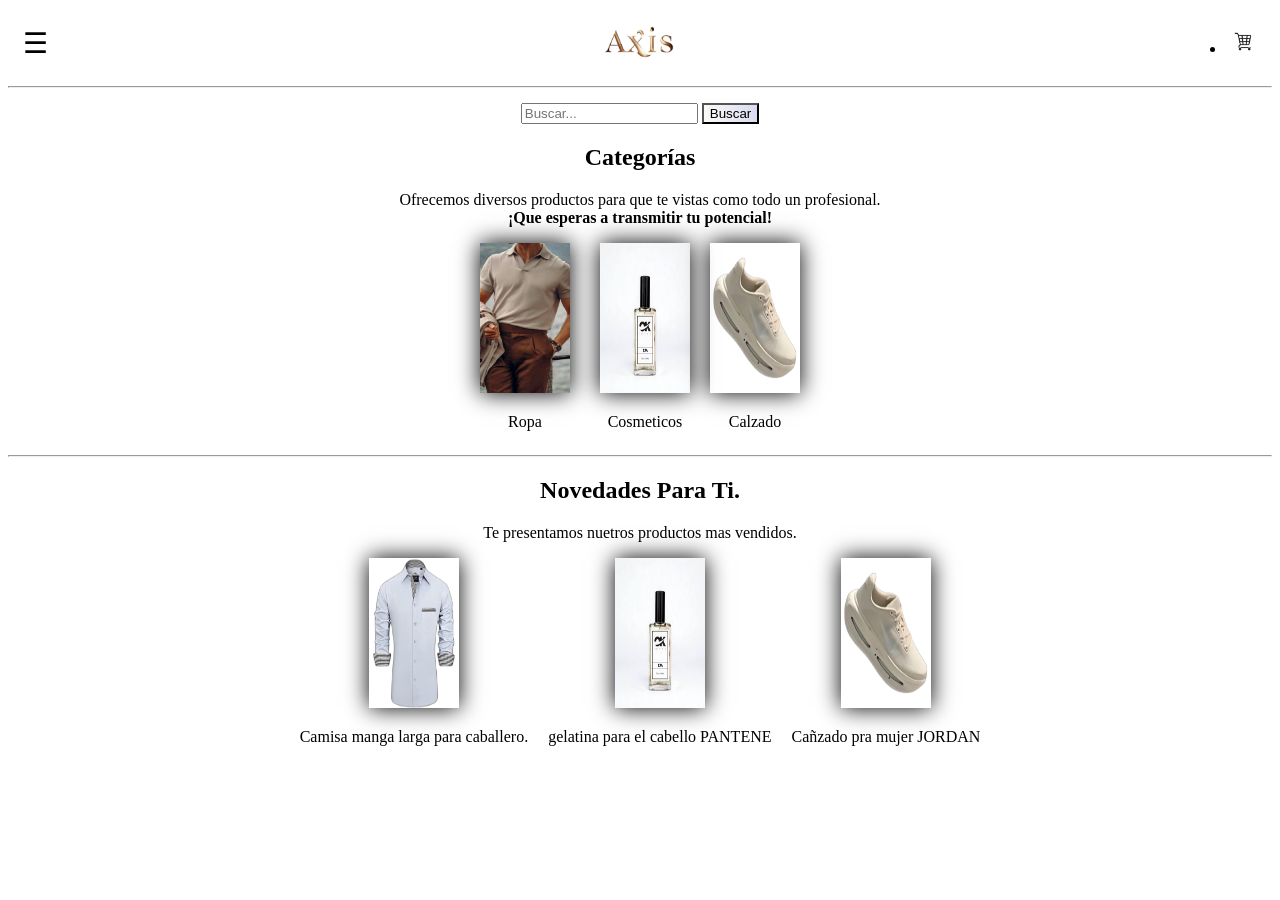
<file: index.html>
<!DOCTYPE html>
<html lang="en">
<head>
    <meta charset="UTF-8">
    <meta name="viewport" content="width=device-width, initial-scale=1.0">
    <title>axis</title>
    <link rel="stylesheet" href="./style.css">
</head>
<body>
    <header class="header">
        <div class="hm1__title">
            <img src="./img/LOGO.png" alt="logo">
        </div>
        <input type="checkbox" id="menu-toggle">
        <label for="menu-toggle" class="menu-icon">☰</label>
        <div class="hm-container">
                <ul class="hm1-container__menu">
                    <div>
                        <li class="menu__list"><a href="./index.html">X--SALIR</a></li>
                    </div>
                    <li class="menu__list"><a href="./catalogo.html" class="menu__link">Productos</a></li>
                    <li class="menu__list"><a href="./historial.html" class="menu__link">Historial</a></li>
                    <li class="menu__list"><a href="./checkout.html" class="menu__link">Checkout</a></li>
                    <li class="menu__list"><a href="./perfil.html" class="menu__link">Perfil</a></li>
                </ul>
        </div>
        <div class="carrito">
            <li class="car">
                <a href="./micarrito.html"><img src="./img/original.png" alt=""></a>
            </li>
        </div>
    </header>
    <hr>
    <main class="buscar">
        <form action="search">
            <input type="text" name="query" placeholder="Buscar...">
            <button type="submit" style=" background: linear-gradient(to right, rgb(252, 251, 248), rgb(218, 218, 240));">Buscar</button>
        </form>
    </main>
    <main class="categorias-visuales">
        <h2>Categorías</h2>
        <p>Ofrecemos diversos productos para que te vistas como todo un profesional. <br><b>¡Que esperas a transmitir tu potencial!</b></p>
        <div class="categorias">
            <div class="categoria">
              <a href=""><img src="./img/ropa.jpg" alt="Categoría 1"><a>  
                <p>Ropa</p> 
            </div>
            <div class="revel">
                 <div class="categoria">
                <img src="./img/cosmeticos.jpeg" alt="Categoría 2">
                <p>Cosmeticos</p>
            </div>
            <div class="categoria">
                <img src="./img/calzado2.png" alt="Categoría 3">
                <p>Calzado</p>
            </div>
            </div>
        </div>
    </main>
    <hr>
<main class="productosmas-vendidos">
    <h2>Novedades Para Ti.</h2>
    <P>Te presentamos nuetros productos mas vendidos.</P>
    <div class="productos">
        <div class="producto">
            <img src="./img/camisa.png" alt="Producto 1">
            <p>Camisa manga larga para caballero.</p>
        </div>
        <div class="producto">
            <img src="./img/cosmeticos.jpeg" alt="Producto 2">
            <p>gelatina para el cabello PANTENE</p>
        </div>
        <div class="producto">
            <img src="./img/calzado2.png" alt="Producto 3">
            <p>Cañzado pra mujer JORDAN</p>
        </div>
    </div>
</main>
</body>
</html>
</file>
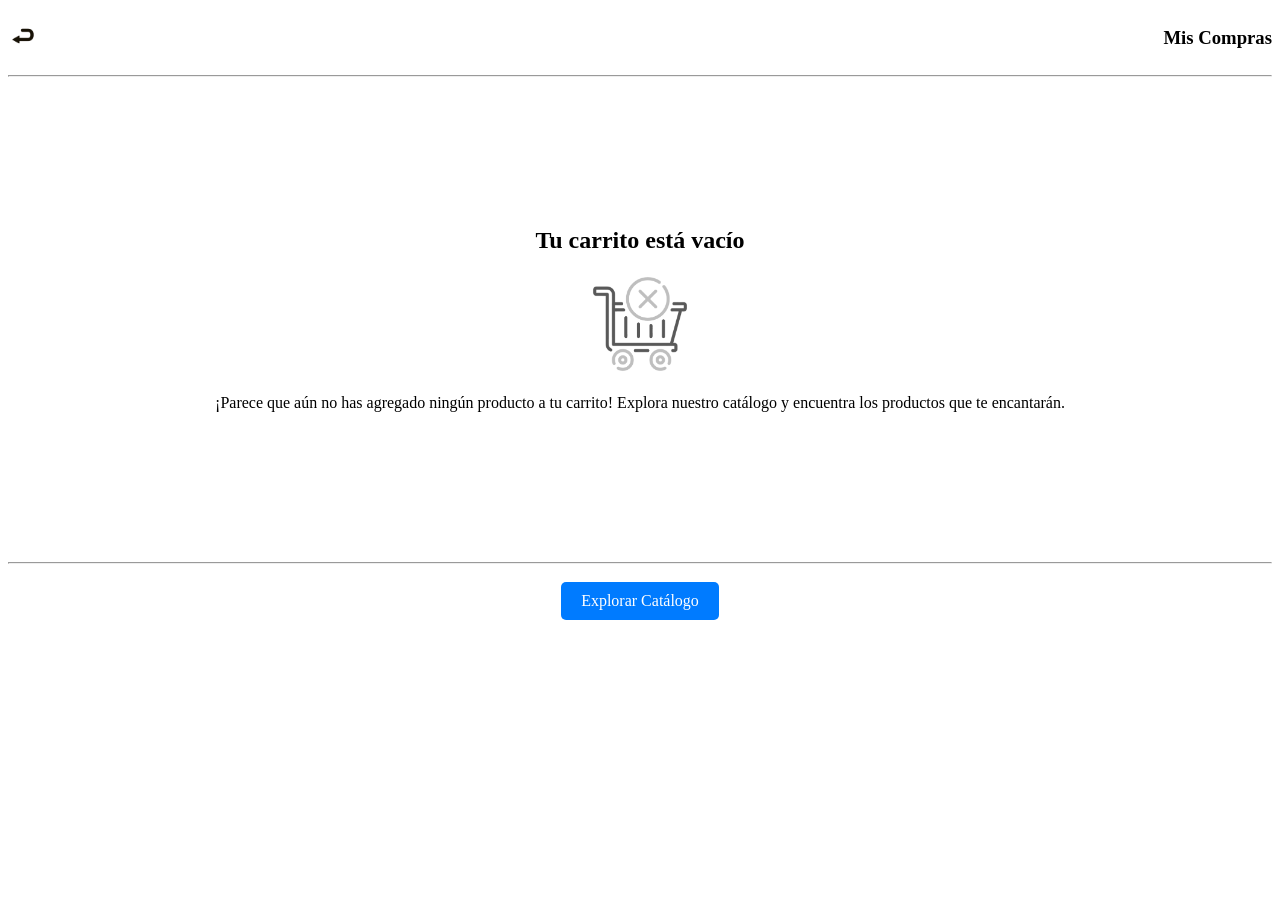
<file: carrito.html>
<!DOCTYPE html>
<html lang="en">
<head>
    <meta charset="UTF-8">
    <meta name="viewport" content="width=device-width, initial-scale=1.0">
    <title>Carrito de compras</title>
    <link rel="stylesheet" href="./stylecarrito.css">
</head>
<body>
    <header class="header">
        <nav class="volver"> 
            <a href="./index.html"><img src="./img/volver.png" alt=""></a>
        </nav>
        <div class="title-carrito"><h3>Mis Compras</h3></div>
    </header>
    <hr>

    <main class="main">
        <div class="carrito-vacio">
                <h2>Tu carrito está vacío</h2>
                <img src="./img/carrito_vacio.png" alt="Carrito vacío">
                <p>¡Parece que aún no has agregado ningún producto a tu carrito! Explora nuestro catálogo y encuentra los productos que te encantarán.</p>

        </div>
        <hr>
        <div class="explorar-catalogo">
            <a href="./catalogo.html" class="explorar-btn">Explorar Catálogo</a>
        </div>
    </main>
</body>
</html>
</file>
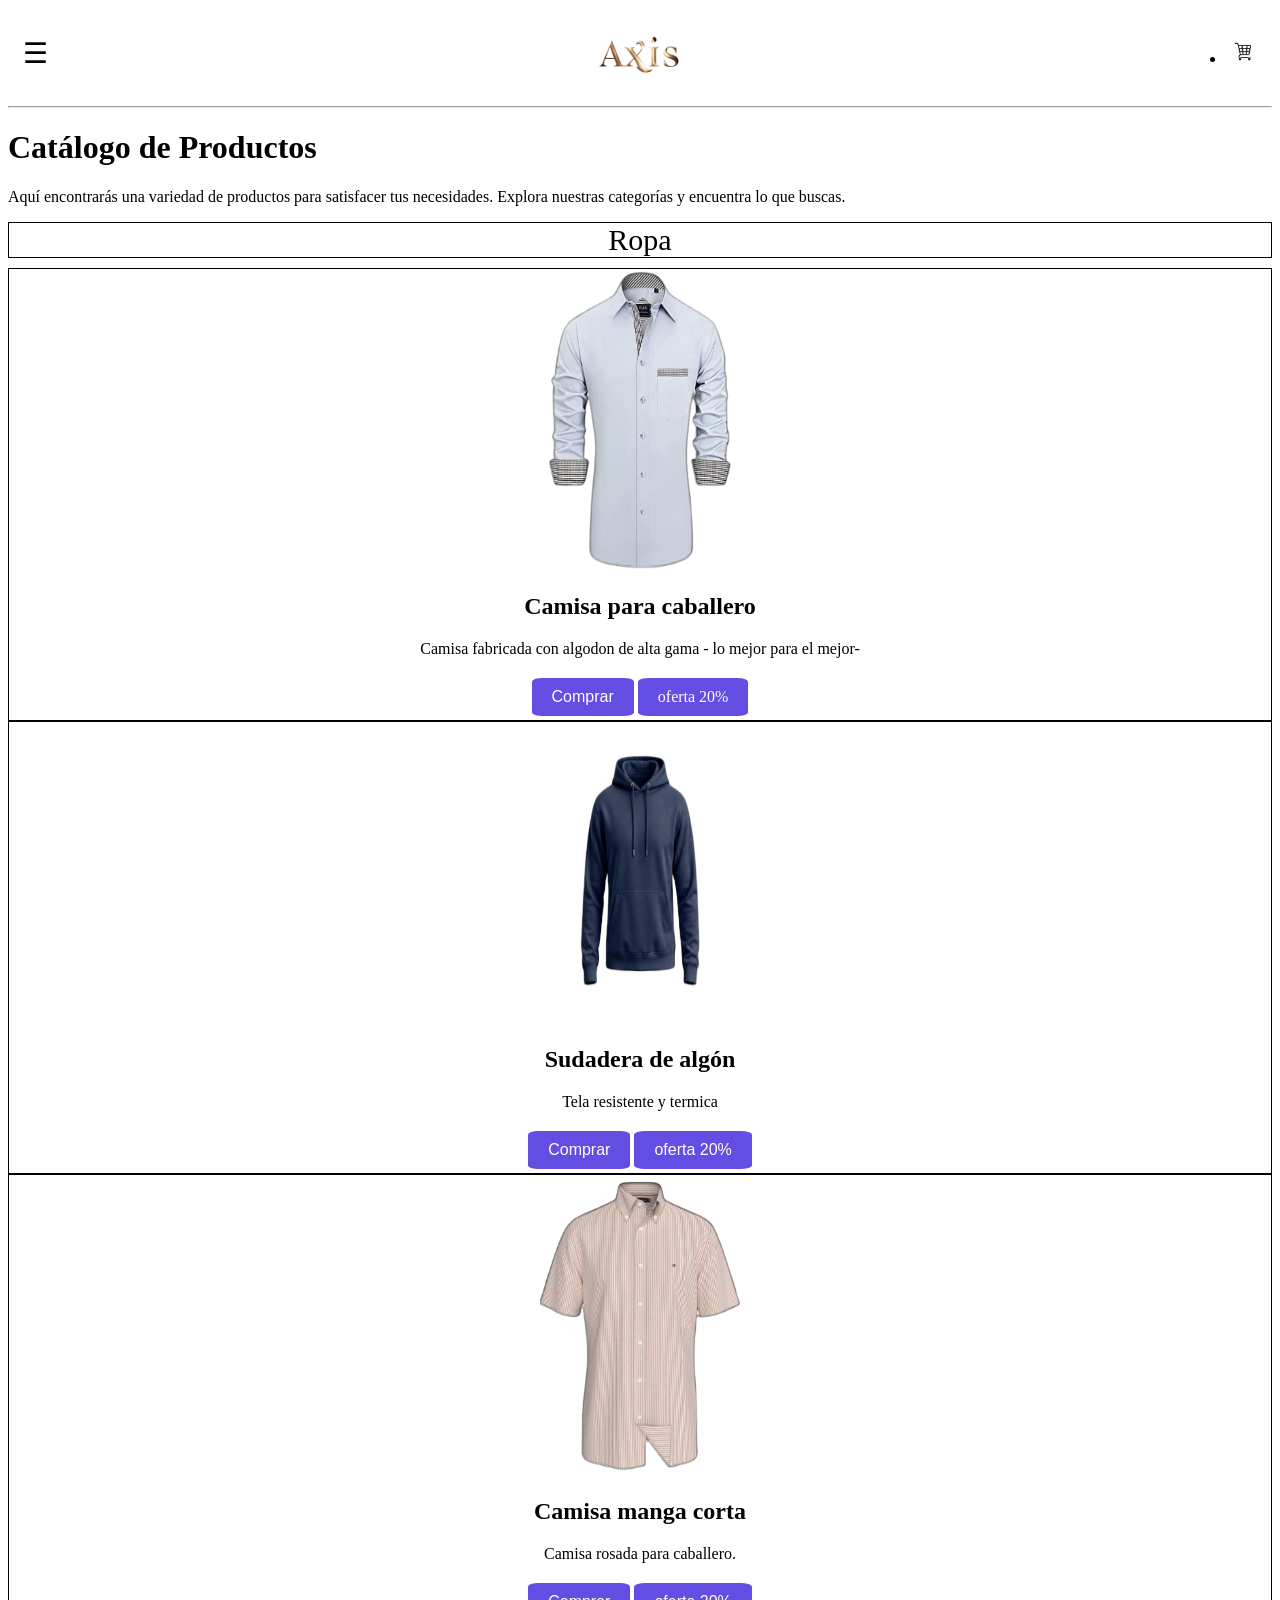
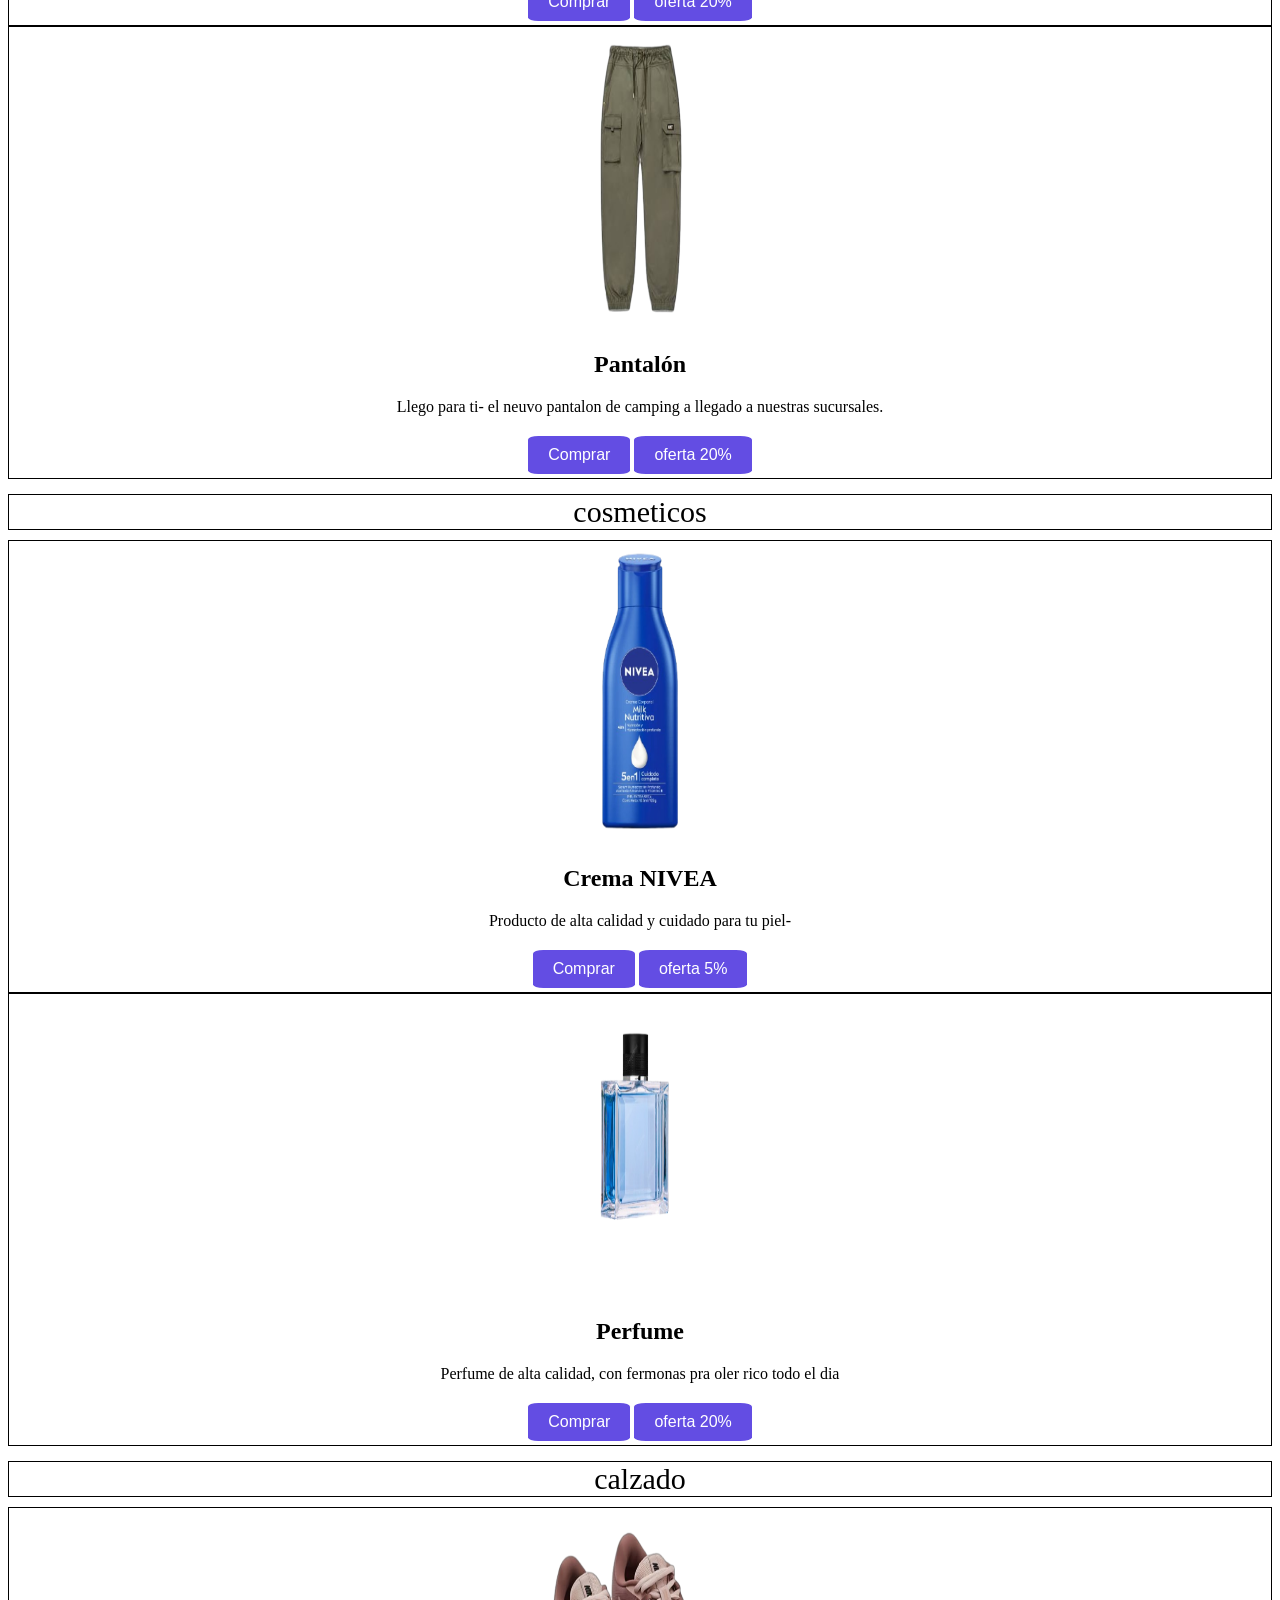
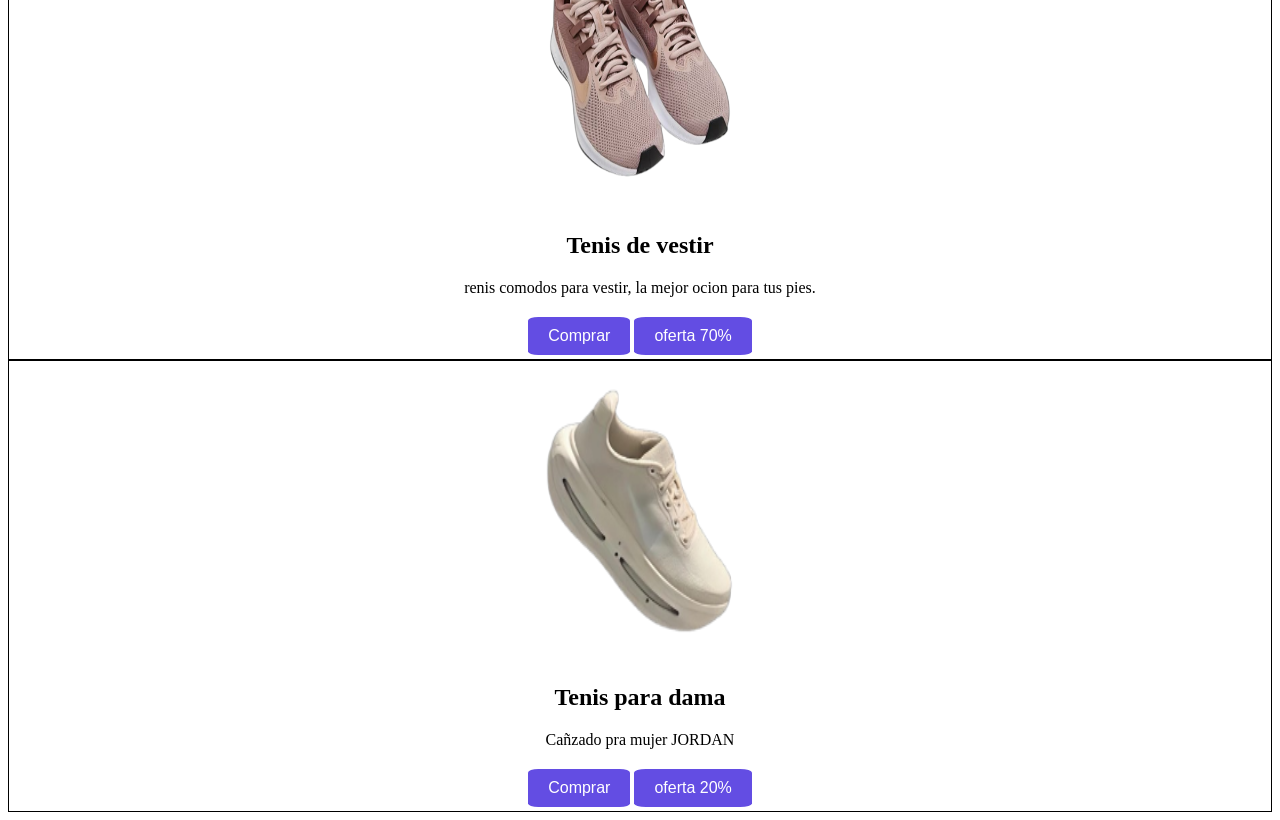
<file: catalogo.html>
<!DOCTYPE html>
<html lang="en">
<head>
  <meta charset="UTF-8">
  <meta name="viewport" content="width=device-width, initial-scale=1.0">
  <title>Catalogo</title>
  <link rel="stylesheet" href="./catalogostyle.css">
</head>
<body>
  <header class="header">
        <div class="hm1__title">
            <img src="./img/LOGO.png" alt="logo">
        </div>
        <input type="checkbox" id="menu-toggle">
        <label for="menu-toggle" class="menu-icon">☰</label>
        <div class="hm-container">
                <ul class="hm1-container__menu">
                    <div>
                        <li class="menu__list"><a href="./catalogo.html">X--SALIR</a></li>
                    </div>
                    <li class="menu__list"><a href="./index.html" class="menu__link">Inicio</a></li>
                    <li class="menu__list"><a href="./historial.html" class="menu__link">Historial</a></li>
                    <li class="menu__list"><a href="./checkout.html" class="menu__link">Checkout</a></li>
                    <li class="menu__list"><a href="./perfil.html" class="menu__link">Perfil</a></li>
                </ul>
        </div>
        <div class="carrito">
            <li class="car">
                <a href="./micarrito.html"><img src="./img/original.png" alt=""></a>
            </li>
        </div>
    </header>
    <hr>
    <main class="parrafo__catalogo">
      <h1>Catálogo de Productos</h1>
      <p>Aquí encontrarás una variedad de productos para satisfacer tus necesidades. Explora nuestras categorías y encuentra lo que buscas.</p>
    </main>
    <main class="catalogo-productos">
      <div class="name-tipo">Ropa</div>

      <div class="tipo_ropa">
        <div class="producto">
          <img src="./img/camisa.png" alt="Producto 1">
          <h2>Camisa para caballero</h2>
          <p>Camisa fabricada con algodon de alta gama - lo mejor para el mejor-</p>
          <div class="botones">
            <button class="mi-boton">Comprar</button><p class="mi-boton">oferta 20%</button>
          </div>
        </div>

        <div class="producto">
          <img src="./img/camisa2.png" alt="Producto 2">
          <h2>Sudadera de algón</h2>
          <p>Tela resistente y termica</p>
          <div class="botones">
            <button class="mi-boton">Comprar</button><button class="mi-boton">oferta 20%</button>
          </div>
        </div>

        <div class="producto">
          <img src="./img/camisa1.png" alt="Producto 3">
          <h2>Camisa manga corta</h2>
          <p>Camisa rosada para caballero.</p>
          <div class="botones">
            <button class="mi-boton">Comprar</button><button class="mi-boton">oferta 20%</button>
          </div>
        </div>

        <div class="producto">
          <img src="./img/pantalon.png" alt="Producto 4">
          <h2>Pantalón</h2>
          <p>Llego para ti- el neuvo pantalon de camping a llegado a nuestras sucursales.</p>
          <div class="botones">
            <button class="mi-boton">Comprar</button><button class="mi-boton">oferta 20%</button>
          </div>
        </div>
      </div>

      <div class="name-tipo">cosmeticos</div>

      <div class="tipo_cosmeticos" id="tipo_cosmeticos">

        <div class="producto">
          <img src="./img/nivea.png" alt="Producto 1">
          <h2>Crema NIVEA</h2>
          <p>Producto de alta calidad y cuidado para tu piel-</p>
          <div class="botones">
            <button class="mi-boton">Comprar</button><button class="mi-boton">oferta 5%</button>
          </div>
        </div>

        <div class="producto">
          <img src="./img/perfume.png" alt="Producto 2">
          <h2>Perfume </h2>
          <p>Perfume de alta calidad, con fermonas pra oler rico todo el dia</p>
          <div class="botones">
            <button class="mi-boton">Comprar</button><button class="mi-boton">oferta 20%</button>
          </div>
        </div>
      </div>
  
      <div class="name-tipo">calzado</div>

      <div class="tipo_calzado">

        <div class="producto">
          <img src="./img/calzado1.png" alt="Producto 1">
          <h2>Tenis de vestir</h2>
          <p>renis comodos para vestir, la mejor ocion para tus pies.</p>
          <div class="botones">
            <button class="mi-boton">Comprar</button><button class="mi-boton">oferta 70%</button>
          </div>
        </div>
        <div class="producto">
          <img src="./img/calzado2.png" alt="Producto 2">
          <h2>Tenis para dama</h2>
          <p>Cañzado pra mujer JORDAN</p>
          <div class="botones">
            <button class="mi-boton">Comprar</button><button class="mi-boton">oferta 20%</button>
          </div>
        </div>

      </div>
    </main>
</body>
</html>
</file>
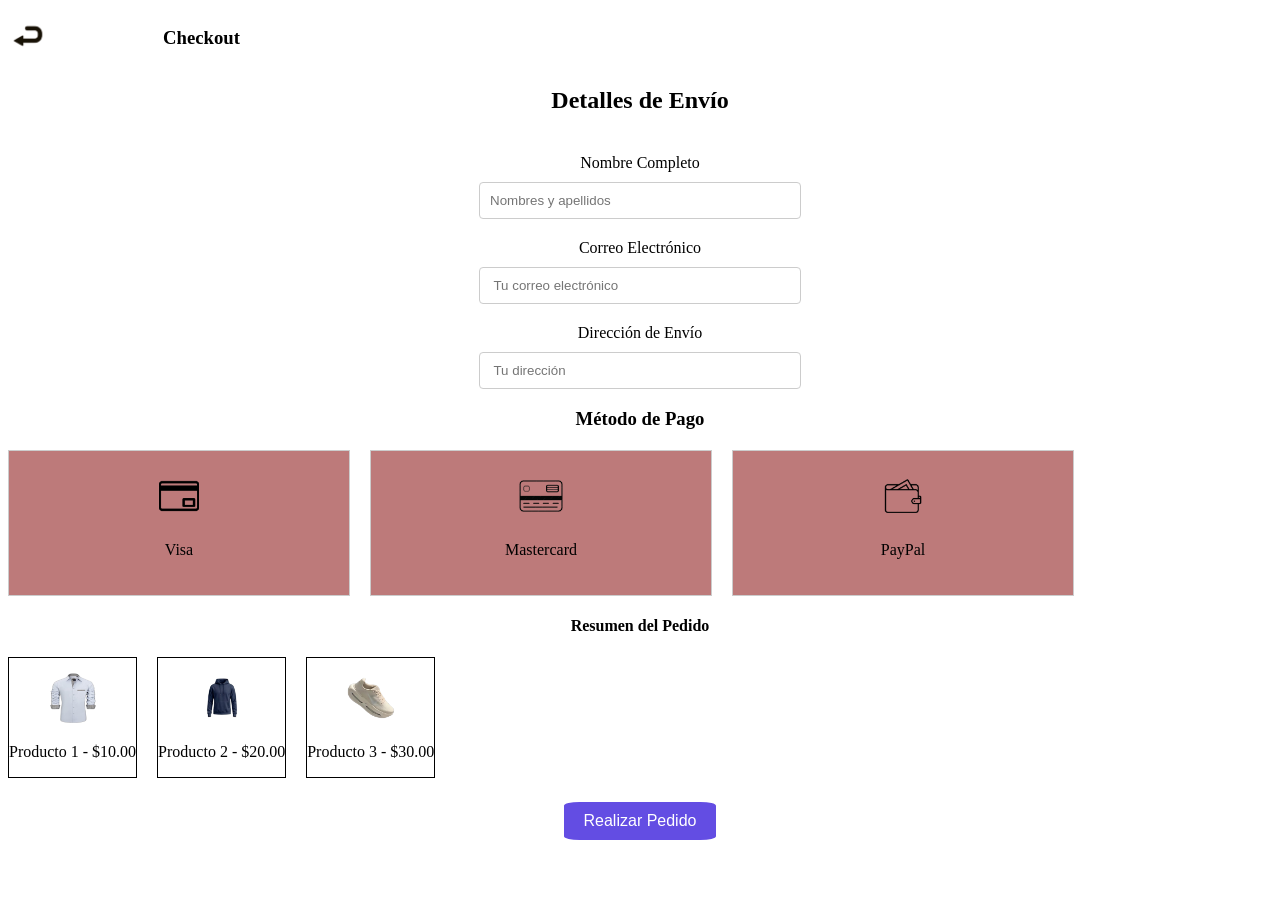
<file: checkout.html>
<!DOCTYPE html>
<html lang="en">
<head>
    <meta charset="UTF-8">
    <meta name="viewport" content="width=device-width, initial-scale=1.0">
    <title>Checkout</title>
    <link rel="stylesheet" href="./styleckeckout.css">
</head>
<body>
    <header class="header">
        <nav class="volver"> 
            <a href="./index.html" class="link"><img src="./img/volver.png" alt=""></a>
        </nav>
        <div class="title-carrito"><h3>Checkout</h3></div>
    </header>
    <h2 class="envio">Detalles de Envío</h2>
    <main class="form">
        <form action="send" method="POST">
            <div class="input-group">
                <label for="name">Nombre Completo</label>
                <input type="text" id="name" name="name" required placeholder="Nombres y apellidos">
            </div>
            <div class="input-group">
                <label for="email">Correo Electrónico</label>
                <input type="email" id="email" name="email" required placeholder=" Tu correo electrónico">
            </div>
            <div class="input-group">
                <label for="address">Dirección de Envío</label>
                <input type="text" id="address" name="address" required placeholder=" Tu dirección">
            </div>
        </form>
    </main>
    <h3 class="metod pay">Método de Pago</h3>
    <main>
        <div class="card">
            <img src="./img/visa.png" alt="Visa">
            <p>Visa</p>
        </div>
        <div class="card">
            <img src="./img/mastercard.png" alt="Mastercard">
            <p>Mastercard</p>
        </div>
        <div class="card">
            <img src="./img/paypal.png" alt="PayPal">
            <p>PayPal</p>
        </div>
    </main>
    <h4>Resumen del Pedido</h4>
    <main class="resumen-pedido">
        <div class="producto">
            <a href="./producto1.html">
                <img src="./img/camisa.png" alt="Producto 1">
            <p>Producto 1 - $10.00</p> 
            </a> 
        </div>
        <div class="producto">
            <a href="./producto2.html">
                <img src="./img/camisa2.png" alt="Producto 2">
                <p>Producto 2 - $20.00</p>
            </a>
        </div>
        <div class="producto">
            <a href="./producto3.html">
                <img src="./img/calzado2.png" alt="Producto 3">
                <p>Producto 3 - $30.00</p>
            </a>
        </div>
    </main>
    <form>
        <main class="button">
            <button type="reset" class="mi-boton" ><a href="./mensaje.html">Realizar Pedido</a></button>
    </main>
    </form>
</body>
</html>
</file>
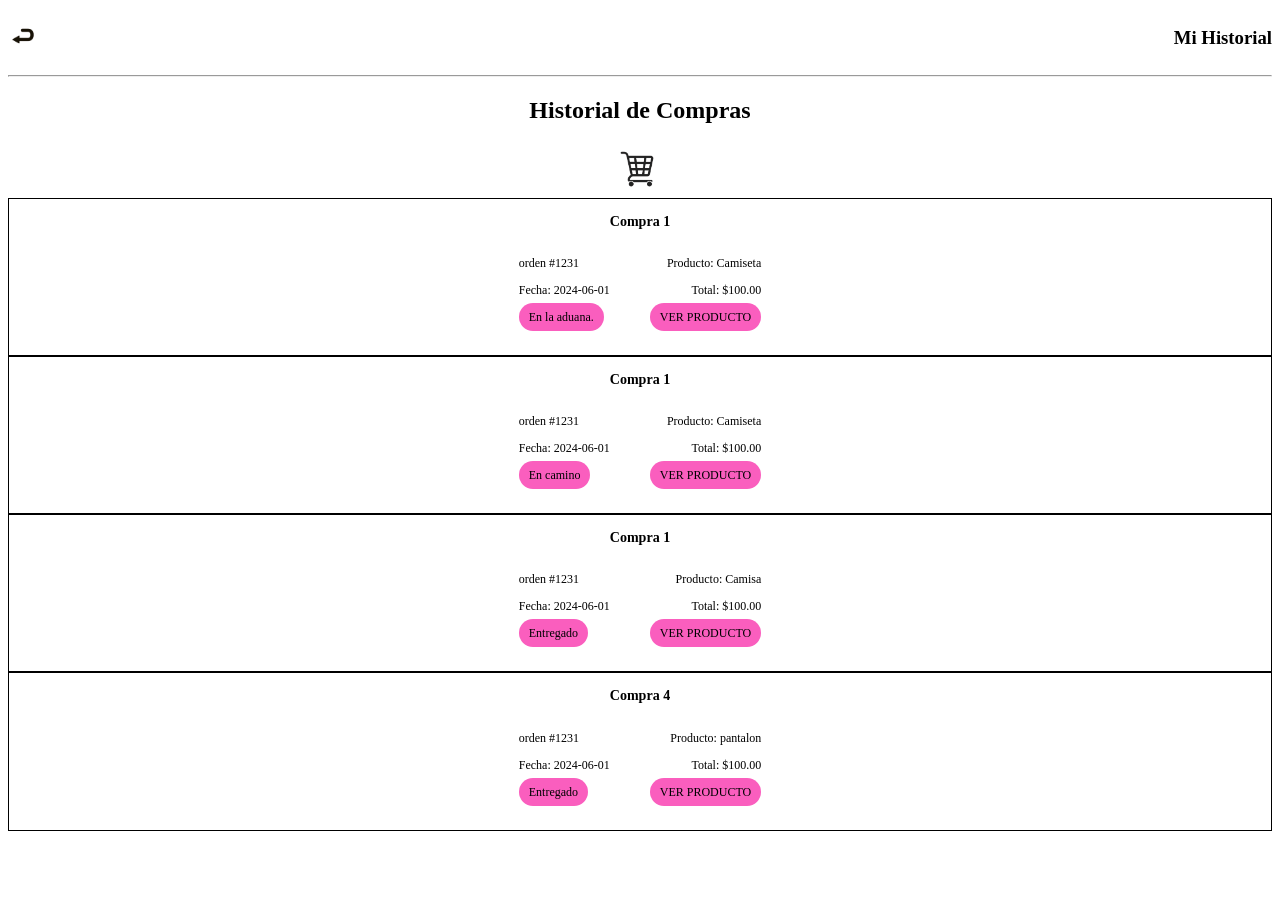
<file: historial.html>
<!DOCTYPE html>
<html lang="en">
<head>
    <meta charset="UTF-8">
    <meta name="viewport" content="width=device-width, initial-scale=1.0">
    <title>Document</title>
    <link rel="stylesheet" href="stylehistorial.css">
</head>
<body>
    <header class="header">
        <nav class="volver"> 
            <a href="./index.html" class="link"><img src="./img/volver.png" alt=""></a>
        </nav>
        <div class="title-carrito"><h3>Mi Historial</h3></div>
    </header>
    <hr>
    
        <div class="compras-realizadas">
            <div class="title">
                <h2>Historial de Compras</h2>
            <a href="./carrito.html"> <img src="./img/original.png" alt=""></a>
            </div>
            <nav class="nav"></nav>
            <div class="compras">
                <div class="compra">
                    <div class="title"><h3>Compra 1</h3></div>
                    <div class="container">
                        <div class="detalles">
                            <p>orden #1231</p>
                            <p>Fecha: 2024-06-01</p>
                            <a href="">En la aduana.</a>
                        </div>
                        <div class="resumen">
                            <p>Producto: Camiseta</p>
                            <p>Total: $100.00</p>
                            <a href="./micarrito.html">VER PRODUCTO</a>
                        </div>
                        
                    </div>
                   
                </div>
                <div class="compra">
                    <div class="title"><h3>Compra 1</h3></div>
                    <div class="container">
                        <div class="detalles">
                            <p>orden #1231</p>
                            <p>Fecha: 2024-06-01</p>
                            <a href="">En camino</a>
                        </div>
                        <div class="resumen">
                            <p>Producto: Camiseta</p>
                            <p>Total: $100.00</p>
                            <a href="./micarrito.html">VER PRODUCTO</a>
                        </div>
                        
                    </div>
                   
                </div>
                <div class="compra">
                    <div class="title"><h3>Compra 1</h3></div>
                    <div class="container">
                        <div class="detalles">
                            <p>orden #1231</p>
                            <p>Fecha: 2024-06-01</p>
                            <a href="">Entregado</a>
                        </div>
                        <div class="resumen">
                            <p>Producto: Camisa</p>
                            <p>Total: $100.00</p>
                            <a href="./micarrito.html">VER PRODUCTO</a>
                        </div>
                        
                    </div>
                   
                </div>
                <div class="compra">
                    <div class="title"><h3>Compra 4</h3></div>
                    <div class="container">
                        <div class="detalles">
                            <p>orden #1231</p>
                            <p>Fecha: 2024-06-01</p>
                            <a href="">Entregado</a>
                        </div>
                        <div class="resumen">
                            <p>Producto: pantalon</p>
                            <p>Total: $100.00</p>
                            <a href="./micarrito.html">VER PRODUCTO</a>
                        </div>
                        
                    </div>
                   
                </div>
            </div>
        </div>

    </nav>
    
</body>
</html>
</file>
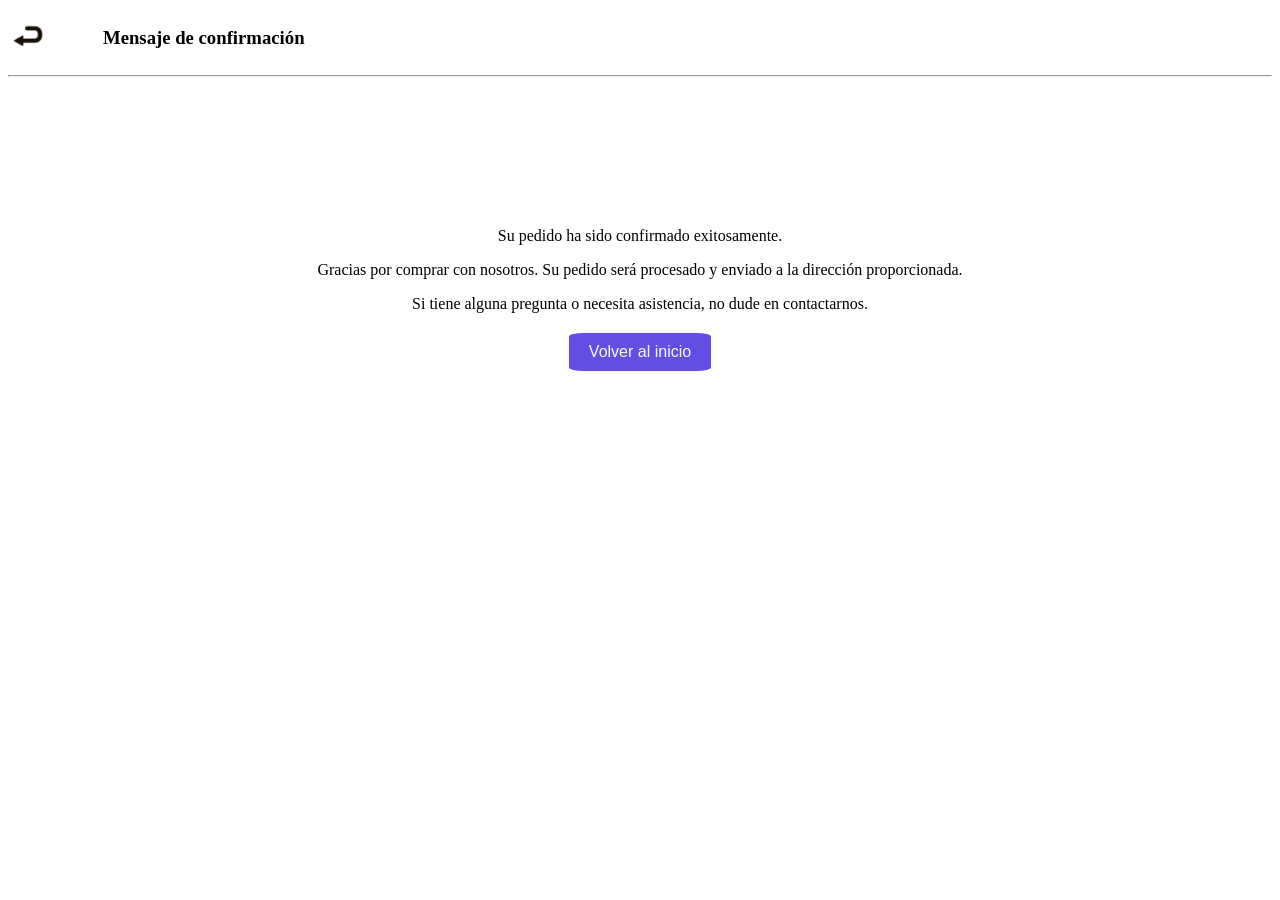
<file: mensaje.html>
<!DOCTYPE html>
<html lang="en">
<head>
    <meta charset="UTF-8">
    <meta name="viewport" content="width=device-width, initial-scale=1.0">
    <title>mensaje</title>
    <link rel="stylesheet" href="./stylemensaje.css">
</head>
<body>
     <header class="header">
        <nav class="volver"> 
            <a href="./index.html" class="link"><img src="./img/volver.png" alt=""></a>
        </nav>
        <div class="title-carrito"><h3>Mensaje de confirmación</h3></div>
    </header>
    <hr>
    <main>
          <p>Su pedido ha sido confirmado exitosamente.</p>   
    <p>Gracias por comprar con nosotros. Su pedido será procesado y enviado a la dirección proporcionada.</p>
    <p>Si tiene alguna pregunta o necesita asistencia, no dude en contactarnos.</p>
        <button class="mi-boton">
              <a href="./index.html" class="volver-inicio">Volver al inicio</a>
    </main>
        </button>
</body>
</html>
</file>
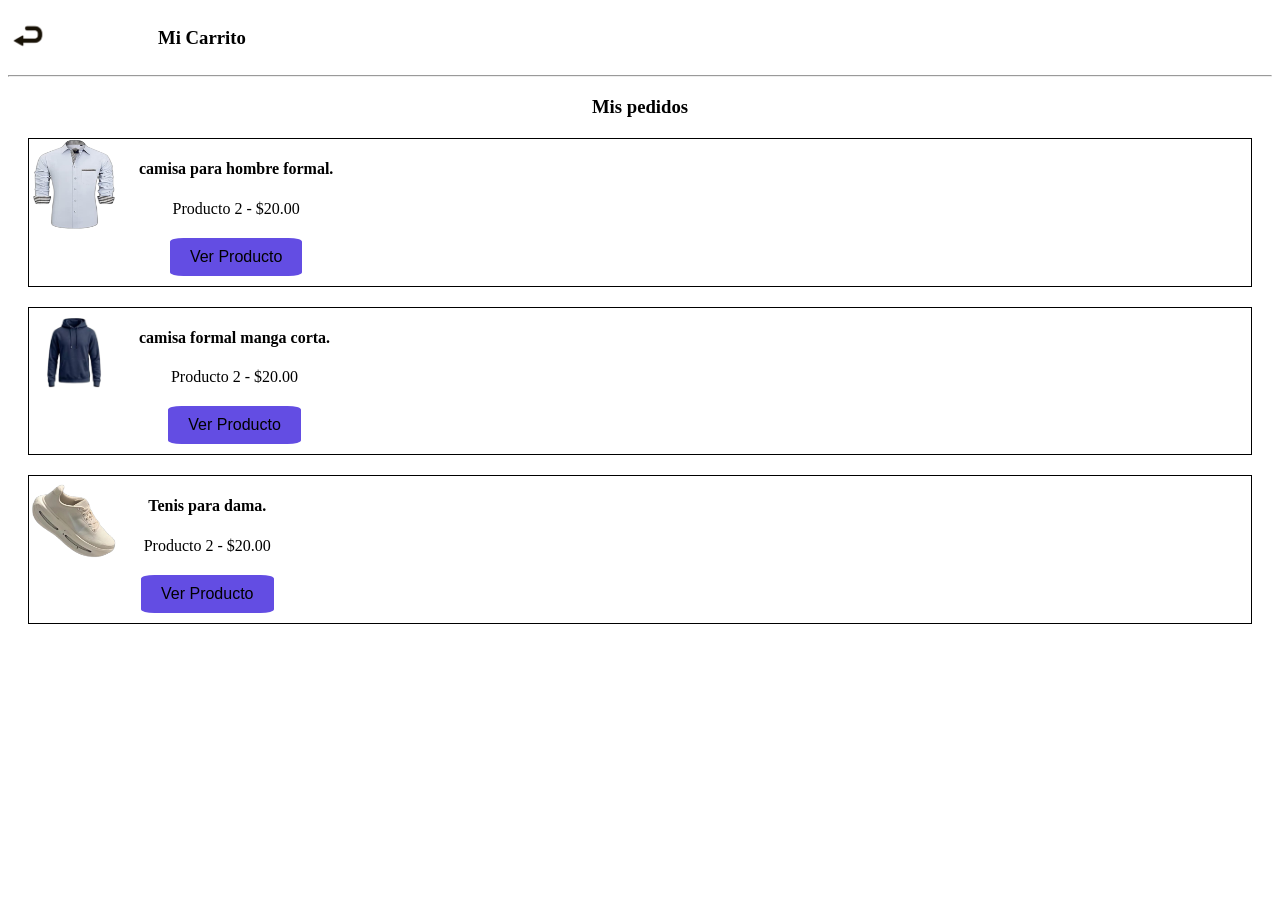
<file: micarrito.html>
<!DOCTYPE html>
<html lang="en">
<head>
    <meta charset="UTF-8">
    <meta name="viewport" content="width=device-width, initial-scale=1.0">
    <title>Mi carrito</title>
    <link rel="stylesheet" href="./micarrito.css">
</head>
<body>
     <header class="header">
        <nav class="volver"> 
            <a href="./index.html" class="link"><img src="./img/volver.png" alt=""></a>
        </nav>
        <div class="title-carrito"><h3>Mi Carrito</h3></div>
    </header>
    <hr>
    <h3>Mis pedidos</h3>
    <main>
        <div class="cards">
            <div class="image">
                <img src="./img/camisa.png" alt="">
            </div>
            <div class="info">
                <h4>camisa para hombre formal.</h4>
               <p>Producto 2 - $20.00</p>
               <div class="ver">
                    <button class="mi-boton"><a href="./producto1.html">Ver Producto</a></button>
                </div>
            </div>
        </div>
        <div class="cards">
            <div class="image">
                <img src="./img/camisa2.png" alt="">
            </div>
            <div class="info">
                <h4>camisa formal manga corta.</h4>
                <p>Producto 2 - $20.00</p>
                <div class="ver">
                    <button class="mi-boton"><a href="./producto2.html">Ver Producto</a></button>
                </div>
            </div>
        </div>
        <div class="cards">
            <div class="image">
                <img src="./img/calzado2.png" alt="">
            </div>
            <div class="info">
                <h4>Tenis para dama.</h4>
                <p>Producto 2 - $20.00</p>
                <div class="ver">
                    <button class="mi-boton"><a href="./producto3.html">Ver Producto</a></button>
                </div>
            </div>
        </div>
    </main>
</body>
</html>
</file>
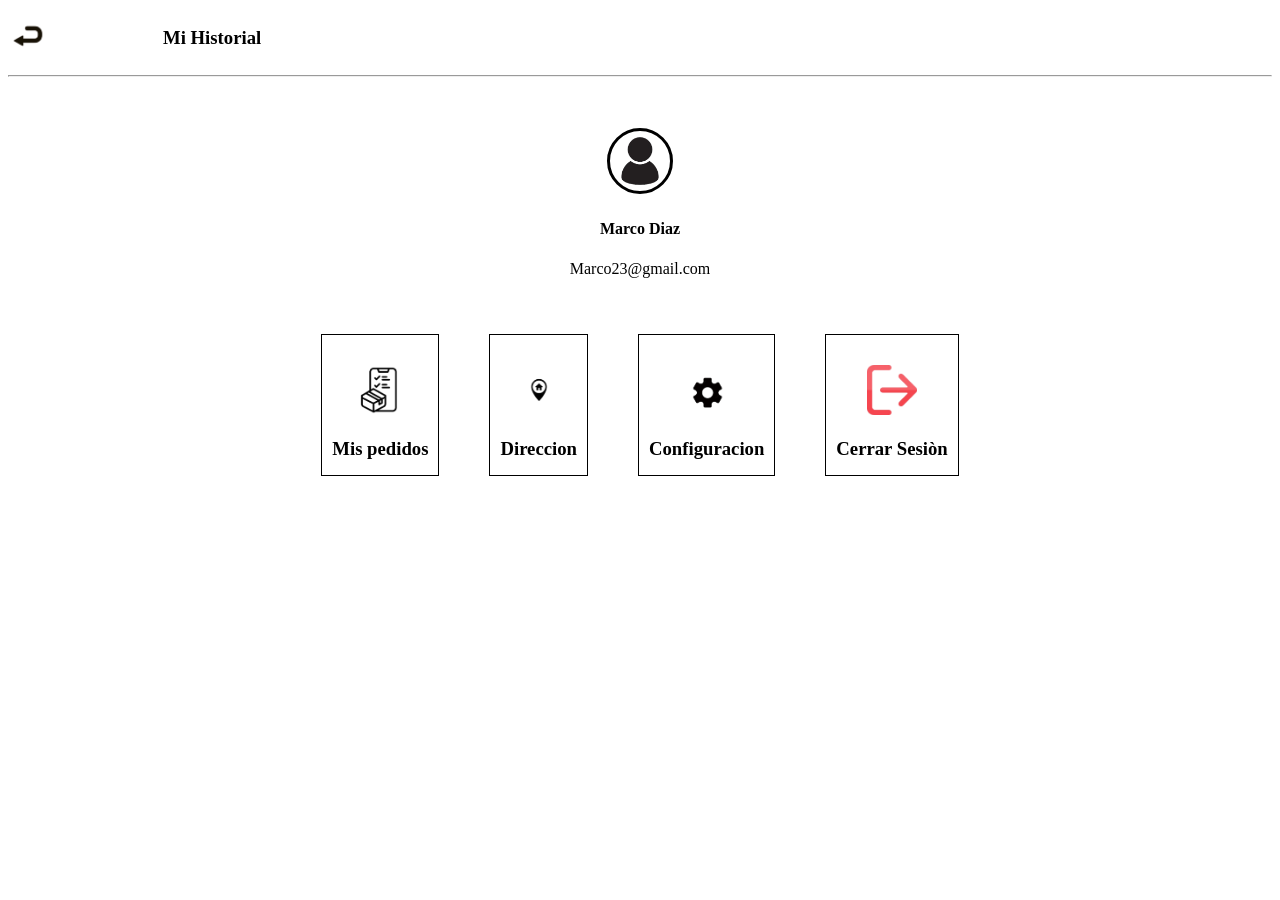
<file: perfil.html>
<!DOCTYPE html>
<html lang="en">
<head>
    <meta charset="UTF-8">
    <meta name="viewport" content="width=device-width, initial-scale=1.0">
    <title>Perfil</title>
    <link rel="stylesheet" href="./styleperfil.css">
</head>
<body>
    <header class="header">
        <nav class="volver"> 
            <a href="./index.html" class="link"><img src="./img/volver.png" alt=""></a>
        </nav>
        <div class="title-carrito"><h3>Mi Historial</h3></div>
    </header>
    <hr>
    <main class="main">
        <div class="foto">
            <div class="image">
                <img src="./img/perfil.png" alt="">
            </div>
            <div class="tex">
                <h4>Marco Diaz</h4>
                <p>Marco23@gmail.com</p>
            </div>
        </div>
    </main>
    <main class="main2">
        <div class="cajas">
            <div class="caja">
               <a href="./historial.html">
                <img src="./img/pedidos.png" alt="">
                <h3 class="text">Mis pedidos</h3>
               </a> 
            </div>
            <div class="caja">
                <a href="">
                <img src="./img/direccion.png" alt="">
                <h3 class="text">Direccion</h3>
                </a> 
            </div>
            <div class="caja">
                <a href="">
                <img src="./img/conf.png" alt="">
                <h3 class="text"> Configuracion</h3> 
                </a>
            </div>
            <div class="caja">  
                <a href="">
                <img src="./img/cerrar.png" alt="">         
                <h3 class="text">Cerrar Sesiòn</h3>  
                </a>
            </div>
        </div>
    </main>

</body>
</html>
</file>
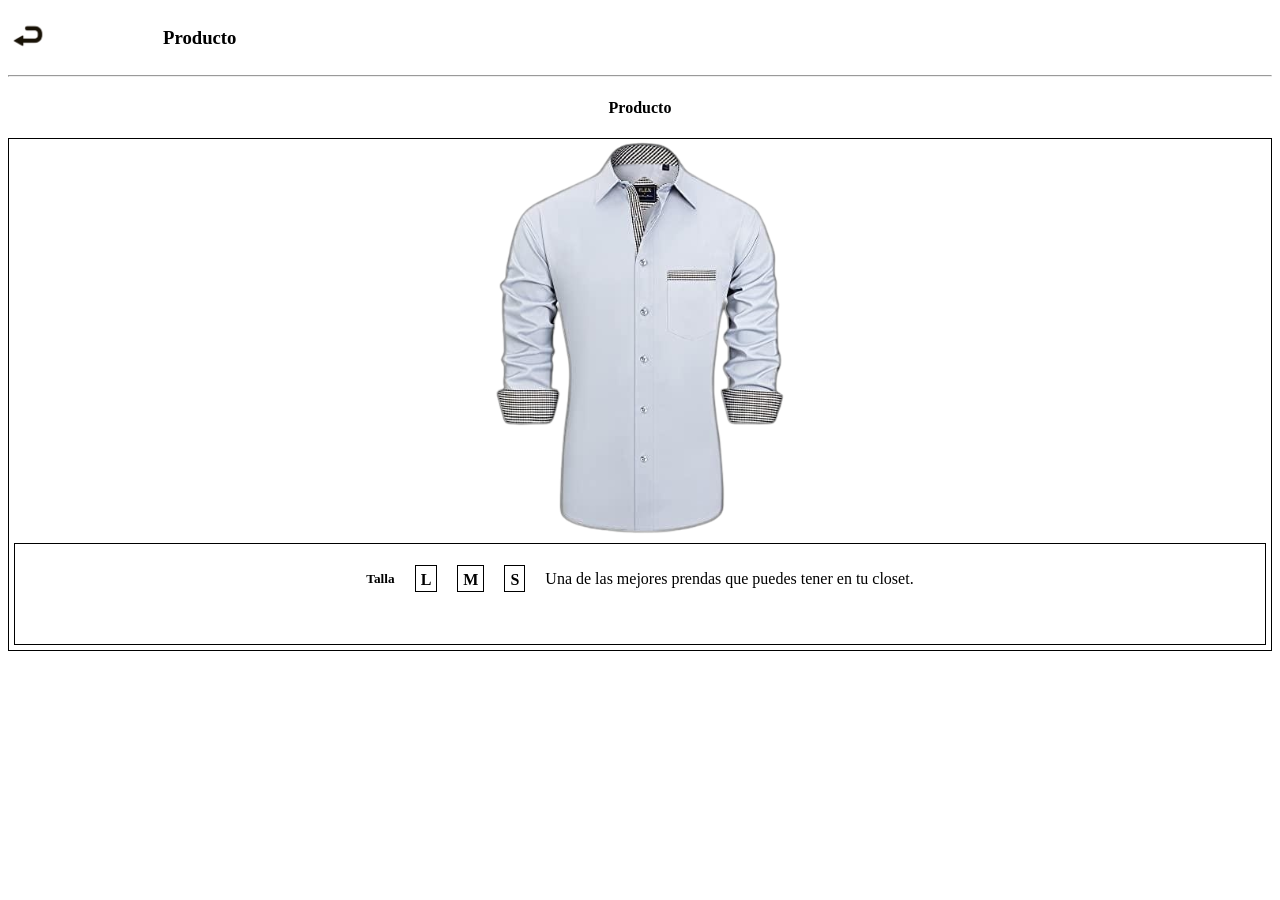
<file: producto1.html>
<!DOCTYPE html>
<html lang="en">
<head>
    <meta charset="UTF-8">
    <meta name="viewport" content="width=device-width, initial-scale=1.0">
    <title>productos</title>
    <link rel="stylesheet" href="./producto1style.css">
</head>
<body>
    <header class="header">
        <nav class="volver"> 
            <a href="./index.html" class="link"><img src="./img/volver.png" alt=""></a>
        </nav>
        <div class="title-carrito"><h3>Producto</h3></div>
    </header>
    <hr>
    <h4>Producto</h4>
    <div class="producto">
        <div class="img">
            <img src="./img/camisa.png" alt="">
        </div>
        <div class="detalles-producto">
            <div class="talla">
                <h5>Talla</h5>
                <div><h4>L</h4></div>
                <div><h4>M</h4></div>
                <div><h4>S</h4></div>
                <p>Una de las mejores prendas que puedes tener en tu closet.</p>
            </div>
        </div>
    </div>
</body>
</html>
</file>
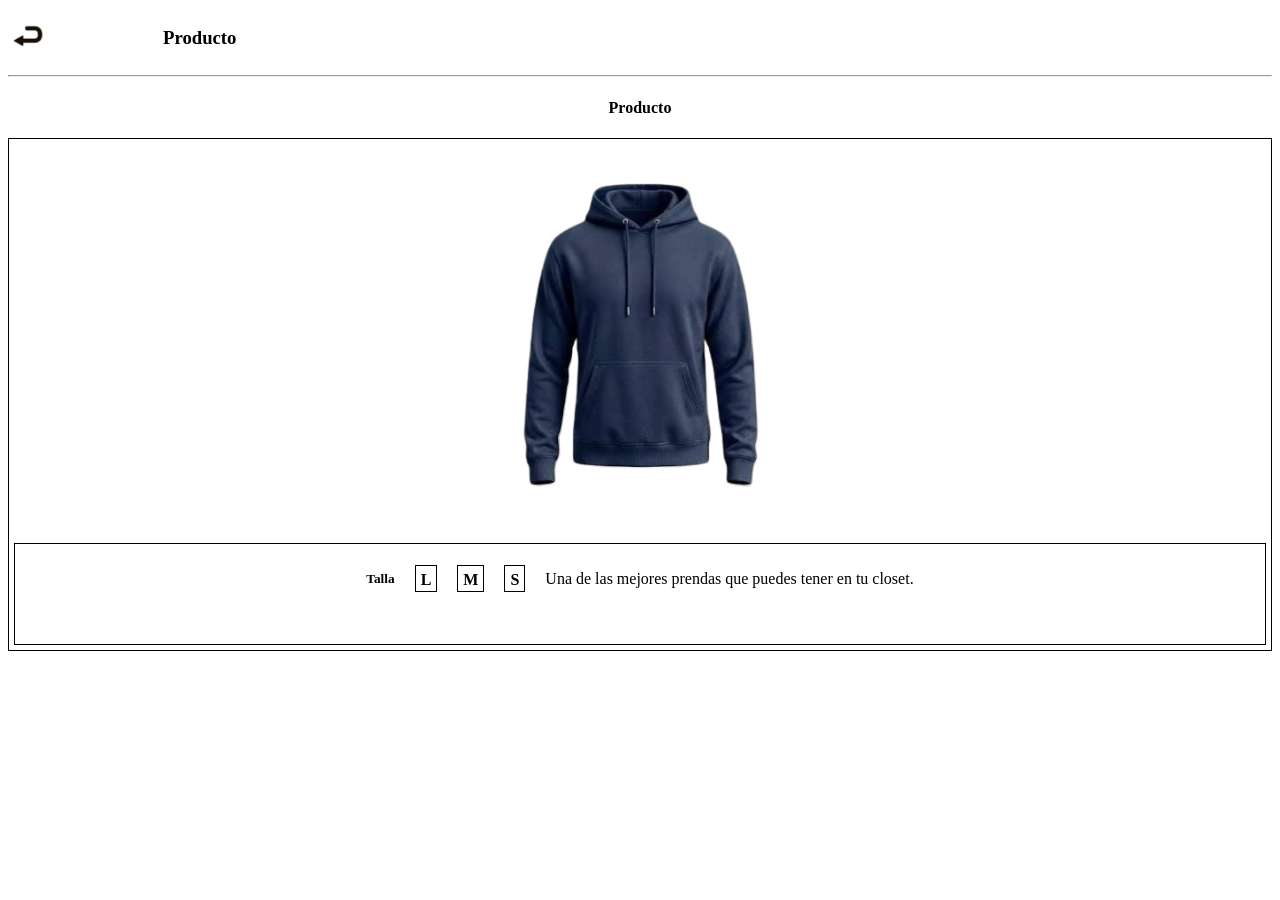
<file: producto2.html>
<!DOCTYPE html>
<html lang="en">
<head>
    <meta charset="UTF-8">
    <meta name="viewport" content="width=device-width, initial-scale=1.0">
    <title>productos</title>
    <link rel="stylesheet" href="./producto1style.css">
</head>
<body>
    <header class="header">
        <nav class="volver"> 
            <a href="./index.html" class="link"><img src="./img/volver.png" alt=""></a>
        </nav>
        <div class="title-carrito"><h3>Producto</h3></div>
    </header>
    <hr>
    <h4>Producto</h4>
    <div class="producto">
        <div class="img">
            <img src="./img/camisa2.png" alt="">
        </div>
        <div class="detalles-producto">
            <div class="talla">
                <h5>Talla</h5>
                <div><h4>L</h4></div>
                <div><h4>M</h4></div>
                <div><h4>S</h4></div>
                <p>Una de las mejores prendas que puedes tener en tu closet.</p>
            </div>
        </div>
    </div>
</body>
</html>
</file>
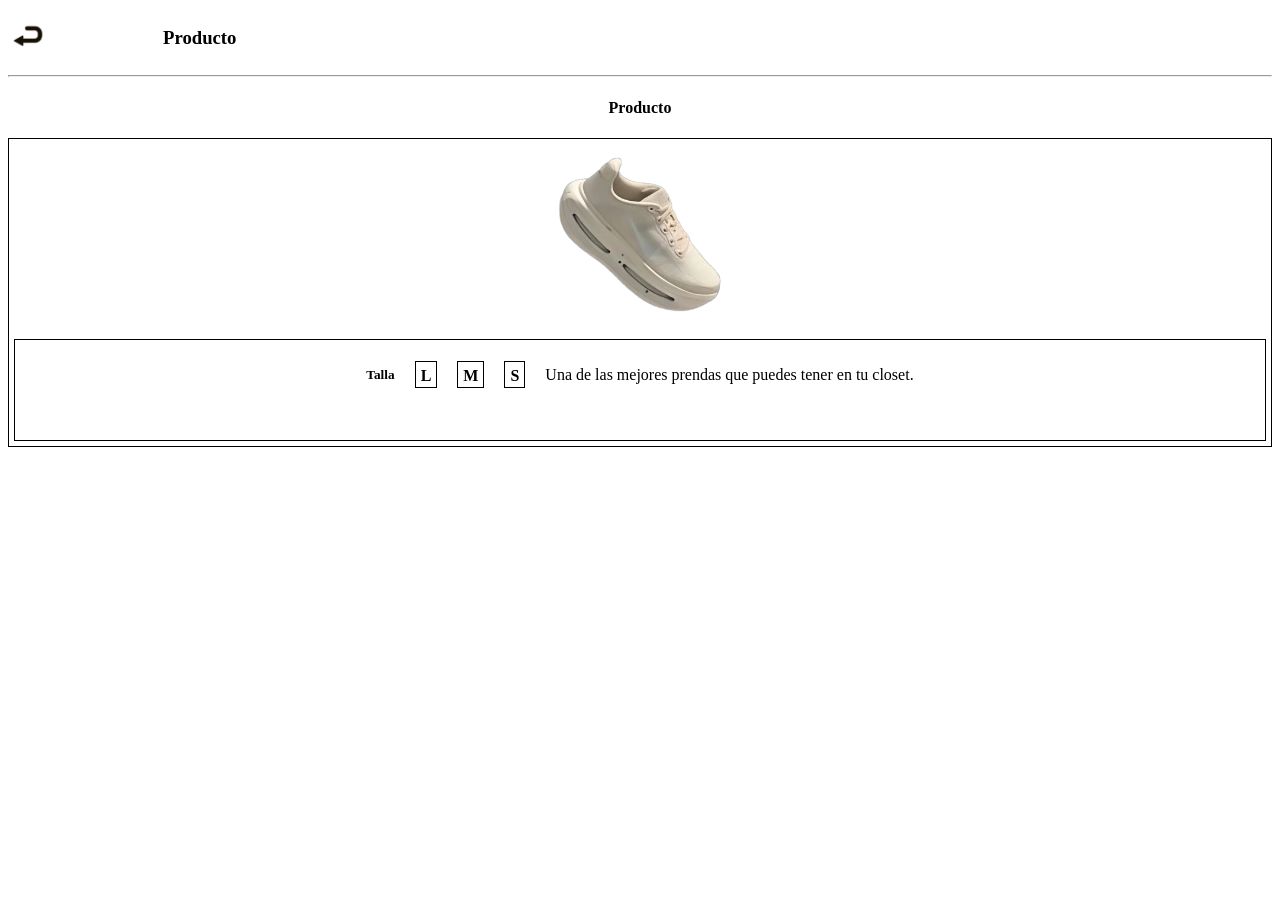
<file: producto3.html>
<!DOCTYPE html>
<html lang="en">
<head>
    <meta charset="UTF-8">
    <meta name="viewport" content="width=device-width, initial-scale=1.0">
    <title>productos</title>
    <link rel="stylesheet" href="./producto1style.css">
</head>
<body>
    <header class="header">
        <nav class="volver"> 
            <a href="./index.html" class="link"><img src="./img/volver.png" alt=""></a>
        </nav>
        <div class="title-carrito"><h3>Producto</h3></div>
    </header>
    <hr>
    <h4>Producto</h4>
    <div class="producto">
        <div class="img">
            <img src="./img/calzado2.png" alt="">
        </div>
        <div class="detalles-producto">
            <div class="talla">
                <h5>Talla</h5>
                <div><h4>L</h4></div>
                <div><h4>M</h4></div>
                <div><h4>S</h4></div>
                <p>Una de las mejores prendas que puedes tener en tu closet.</p>
            </div>
        </div>
    </div>
</body>
</html>
</file>
<file: style.css>
/* 🔥 HEADER BASE */
.header{
    display: flex;
    align-items: center;
    justify-content: space-between;
    position: relative;
    padding: 10px 15px;
    height: 70px;
}

/* 🔥 LOGO CENTRADO */
.hm1__title{
    position: absolute;
    left: 50%;
    transform: translateX(-50%);
    z-index: 1;
}

.hm1__title img{
    max-width: 120px;
}

/* 🔥 OCULTAR CHECKBOX */
#menu-toggle{
    display: none;
}

/* 🔥 HAMBURGUESA A LA IZQUIERDA */
.menu-icon{
    font-size: 28px;
    cursor: pointer;
    z-index: 2;
}

/* 🔥 CARRITO A LA DERECHA */
.carrito{
    margin-left: auto;
    z-index: 2;
}

.carrito img{
    width: 25px;
}

/* 🔥 MENÚ LATERAL IZQUIERDA */
.hm-container{
    position: fixed;
    top: 0;
    left: -100%;
    width: 260px;
    height: 100vh;
    background: white;
    transition: left 0.3s ease;
    z-index: 999;
    padding-top: 80px;
}

/* 🔥 ACTIVAR MENÚ */
#menu-toggle:checked ~ .hm-container{
    left: 0;
}

/* 🔥 MENÚ EN COLUMNA */
.hm1-container__menu{
    display: flex;
    flex-direction: column;
    gap: 40px;
    padding: 20px;
    justify-content: center;
    align-items: center;
}
.hm1-container__menu li{
    list-style: none;
    text-decoration: none;
    color: black;
    font-size: 20px;
}
.hm1-container__menu a{
    color: black;
    text-decoration: none;
}

/* 🔥 BUSCADOR AJUSTE */
.buscar{
    margin-top: 15px;
    padding: 0 10px;
}
/* 🔥 MOBILE */
@media(max-width:768px){

    .hm1-container__menu{
        align-items: flex-start;
    }

}

/* 🔥 GLOBAL */
*{
    box-sizing: border-box;
}
img{
    max-width: 100%;
    height: auto;
}
.buscar{
    justify-content: center;
    align-items: center;
    text-align: center;
}
.categorias-visuales{
    text-align: center;
}
.revel{
    display: flex;
    gap:20px;
}

.categoria img{
    width: 90px;
    height: 150px;
    box-shadow: black 0 0 22px;

}
.categorias{
    display: flex;
    gap: 30px;
    text-align: center;
    align-items: center;
    justify-content: center;
}
.productosmas-vendidos{
    text-align: center;
}
.productos{
    display: flex;
    gap: 20px;
    justify-content: center;
}
.producto img{
    width: 90px;
    height: 150px;
    box-shadow: black 0 0 22px;
}
</file>
<file: stylecarrito.css>
body{
    font-family: 'Times New Roman', Times, serif;
    text-align: center;
}
.header {
    display: flex;
    justify-content: space-between; 
    align-items:center;
    
}
.volver img{
    width: 30px;
    height: 30px;
}
.carrito-vacio {
    margin-top: 150px;
    margin-bottom: 150px;
}
.carrito-vacio img{
    width: 100px;
    height: 100px;
}
.explorar-catalogo a{
    margin-top: 10px;
    display: inline-block;
    padding: 10px 20px;
    background-color: #007bff;
    color: white;
    text-decoration: none;
    border-radius: 5px;
    margin-bottom: 20px;

}
@media (orientation: landscape) and (max-width: 900px) 
{    .header {
    display: flex;
        gap: 10px;
    }
}
</file>
<file: catalogostyle.css>
/* 🔥 HEADER CORREGIDO */
.header{
    display: flex;
    align-items: center;
    justify-content: space-between;
    position: relative;
    padding: 10px 15px;
    height: 70px;
    margin: 0;
    gap: 0;
}

/* 🔥 LOGO CENTRADO */
.hm1__title{
    position: absolute;
    left: 50%;
    transform: translateX(-50%);
    z-index: 1;
}

.hm1__title img{
    width: 140px;
    margin-top: 5px;
}

/* 🔥 OCULTAR CHECKBOX */
#menu-toggle{
    display: none;
}

/* 🔥 HAMBURGUESA IZQUIERDA */
.menu-icon{
    font-size: 28px;
    cursor: pointer;
    z-index: 2;
}

/* 🔥 CARRITO DERECHA */
.carrito{
    margin-left: auto;
    z-index: 2;
}

.carrito img{
    width: 25px;
}

/* 🔥 MENÚ LATERAL */
.hm-container{
    position: fixed;
    top: 0;
    left: -100%;
    width: 260px;
    height: 100vh;
    background: white;
    transition: left 0.3s ease;
    z-index: 999;
    padding-top: 80px;
}

/* 🔥 ACTIVAR MENÚ */
#menu-toggle:checked ~ .hm-container{
    left: 0;
}

/* 🔥 MENÚ EN COLUMNA */
.hm1-container__menu{
    display: flex; /* 🔥 FALTABA ESTO */
    flex-direction: column;
    gap: 20px;
    padding: 20px;
}

.hm1-container__menu li{
    list-style: none;
    text-decoration: none;
    color: black;
    font-size: 20px;
}
.hm1-container__menu a{
    color: black;
    text-decoration: none;
}
.producto{
    border: solid black 1px;

}
.catalogo-productos{
    text-align: center;
justify-content: center;
align-items: center;
}
.name-tipo{
    border: solid 1px black;
    display: flex;
    gap: 20px;
    font-size: 30px;
    margin-top: 15px;
    margin-bottom: 10px;
    justify-content: center;
}
.tipo-ropa{
    display: flex;
    gap:20px
}
.tipo-cosmetico{
    display: flex;
    gap: 20px;
}
.producto img{
    height: 300px;
    width: 200px;
}

.mi-boton{
    background-color: rgba(61, 33, 221, 0.8);
    color: white;
    border: none;
    padding: 10px 20px;
    text-align: center;
    text-decoration: none;
    display: inline-block;
    font-size: 16px;
    margin: 4px 2px;
    cursor: pointer;
    border-radius: 10%;
}
</file>
<file: styleckeckout.css>
body{
    font-family: 'Times New Roman', Times, serif;
    text-align: center;
}
.header {
    display: flex;
    gap: 115px; 
    align-items:center;
    
}
.volver img{
    width: 40px;
    height: 40px;
}   
.input-group {
    display: flex;
    flex-direction: column;
    align-items: center;
    gap: 10px; 
    margin-top: 20px;
    max-width: 500px;
}
.input-group input {
    padding: 10px;
    width: 300px;
    border: 1px solid #ccc;
    border-radius: 4px;
}
main {
    display: flex;
    align-items: center;
    gap: 20px; 
    margin-top: 20px;
}.card {
    border: 1px solid #ccc;
    padding: 20px;
    width: 300px;
    background: #bd7a7a;
}
.card img {
    width: 50px;
    height: 50px;
}
.card:active{
    background: #b7f802;
}
.resumen.pedido {
    flex-wrap: wrap;
    display: flex;
    flex-direction: column;
    align-items: center;
    gap: 10px; 
    margin-top: 20px;
    max-width: 500px;
}
.producto {
    border: solid #000000 1px;
    display: flex;
    flex-wrap: wrap;
    align-items: center;
    gap: 10px; 
    justify-content: center;
}
.producto a{
    text-decoration: none;
    color: black;
}
.producto img {
    margin-top: 15px;
    width: 50px;
    height: 50px;
}
.button{
    display: flex;
    justify-content: center;
    margin-top: 20px;
}
.button a{
    text-decoration: none;
    color: white;
}
.mi-boton{
    background-color: rgba(61, 33, 221, 0.8);
    color: white;
    border: none;
    padding: 10px 20px;
    text-align: center;
    text-decoration: none;
    display: inline-block;
    font-size: 16px;
    margin: 4px 2px;
    cursor: pointer;
    border-radius: 10%;
}
.form{
    justify-content: center;
}
</file>
<file: stylehistorial.css>
body{
    font-family: 'Times New Roman', Times, serif;
    text-align: center;
}
.header {
    display: flex;
    justify-content: space-between; 
    align-items:center;
    
}
.volver img{
    width: 30px;
    height: 30px;
}
.compras-realizadas {
    justify-content: center;
    font-family: 'Times New Roman', Times, serif;
    text-align: center;
}
.compras-realizadas img{
    width: 50px;
    height: 50px;
}
.compras{
    flex-direction: column;
    justify-content: center;
    margin-bottom: 11px;
}
.compra{
    justify-content: center;
    align-items: center;
    text-align: center;
    border: solid 1px black;;
    font-size: 12px;
}
.compra a{
    background: rgb(250, 94, 190);
    color: black;
    padding: 7px 10px;
    border-radius: 25px;
    text-decoration: none;
}
.container{
    margin-top: 0;
    display: flex;
    justify-content: center;
    align-items: center;
    gap: 40px;
    margin-bottom: 30px;
    font-size: 12px;
}
.detalles{
    text-align: left;
    font-size: 12px;
}
.resumen{
    text-align: right;
    font-size: 12px;
}
nav h3{
    font-size: 12px;
}
@media (orientation: landscape) and (max-width: 900px)  
{    .header {
    display: flex;
        gap: 10px;
    }
    .compras{
        flex-direction: column;
        justify-content: center;
    }                                       
}
.nav a{
    text-decoration: none;
    color: black;
    background: rgb(198, 174, 221);
    padding: 5px;
    border-radius: 15px;
}
* 🔥 ARREGLO GENERAL RESPONSIVE */
* {
    box-sizing: border-box;
}

img {
    max-width: 100%;
    height: auto;
}


/* 🔥 ARREGLO HEADER EN PANTALLAS GRANDES Y HORIZONTALES */
@media (max-width: 1200px) {
    ompras-realizadas {
        justify-content: center;
        font-family: 'Times New Roman', Times, serif;
        text-align: center;
    }
    .compras{
        flex-direction: column;
        justify-content: center;
        margin-bottom: 11px;
    }
    .compra{
        justify-content: center;
        align-items: center;
        text-align: center;
        border: solid 1px black;;
        font-size: 12px;
    }
    .container{
        margin-top: 0;
        display: flex;
        justify-content: center;
        align-items: center;
        gap: 40px;
        margin-bottom: 30px;
        font-size: 12px;
    }
    .detalles{
        text-align: left;
        font-size: 12px;
    }
    .resumen{
        text-align: right;
        font-size: 12px;
    }
    nav h3{
        font-size: 12px;
    }
}
</file>
<file: stylemensaje.css>
body{
    font-family: 'Times New Roman', Times, serif;
    text-align: center;
}
.header {
    display: flex;
    gap:55px; 
    align-items:center;
    
}
.volver img{
    width: 40px;
    height: 40px;
} 
main{
    justify-content: center;
    margin-top: 150px;
}
.mi-boton a{
    color: azure;
    text-decoration: none;
}
.mi-boton{
    background-color: rgba(61, 33, 221, 0.8);
    color: white;
    border: none;
    padding: 10px 20px;
    text-align: center;
    text-decoration: none;
    display: inline-block;
    font-size: 16px;
    margin: 4px 2px;
    cursor: pointer;
    border-radius: 10%;
}
</file>
<file: micarrito.css>
body{
    font-family: 'Times New Roman', Times, serif;
    text-align: center;
}
.header {
    display: flex;
    gap:110px; 
    align-items:center;
    
}
.volver img{
    width: 40px;
    height: 40px;
} 
main{
    flex-wrap: wrap;
    gap: 20px;
    justify-content: center;
    width: 100%;
}
.cards{
    display: flex;
    gap:20px;
    border: solid black 1px;
    margin: 20px;
}
.image img{
    width: 90px;
    height: 90px;
}
.info{
    align-items: center;
    justify-content: center;
    text-align: center;
    flex-wrap: wrap;
    object-position: column;
}
.ver a{
    text-decoration: none;
    color: black;
}
.mi-boton{
    background-color: rgba(61, 33, 221, 0.8);
    color: white;
    border: none;
    padding: 10px 20px;
    text-align: center;
    text-decoration: none;
    display: inline-block;
    font-size: 16px;
    margin: 4px 2px;
    cursor: pointer;
    border-radius: 10%;
    margin-bottom: 10px;
}
</file>
<file: styleperfil.css>
body{
    font-family: 'Times New Roman', Times, serif;
    text-align: center;
}
.header {
    display: flex;
    gap: 115px; 
    align-items:center;
    
}
.volver img{
    width: 40px;
    height: 40px;
}   
.main{
    display: flex;
    margin: 0;
    padding: 0%;
    justify-content: center;
}
.foto img{
    width: 60px;
    height: 60px;
    border-radius: 50%;
    border: solid black;
    border-color: black;
    margin-top: 30%;
}
.tex{
    margin-top: 0;
    margin: 0px;
    line-height: 1.2;
}
.cajas{
    display: flex;
    flex-wrap: wrap;
    gap: 50px;
    text-align: center;
    justify-content: center;
    margin-top: 40px;
}
.caja{
    border: solid black 1px;
    height:120px;
    padding:10px 10px;
}
.caja img{
    width: 50px;
    height: 50px;
    margin-top: 20px;
}
.caja a{
    text-decoration: none;
    color: black;
}
</file>
<file: producto1style.css>
body{
    font-family: 'Times New Roman', Times, serif;
    text-align: center;
}
.header {
    display: flex;
    gap: 115px; 
    align-items:center;
    
}
.volver img{
    width: 40px;
    height: 40px;
}
.producto{
    justify-content: center;
    border: 1px solid black;
    align-items: center;
    text-align: center;
}
.detalles-producto{
    border: solid 1px black;
    height: 100px;
    margin: 5px;
}
.talla{
    display: flex;
    gap: 20px;
    justify-content: center;
    align-items: center;
}
.talla h4{
    border: solid black 1px;
    height: 15px;
    padding: 5px;
}
</file>
